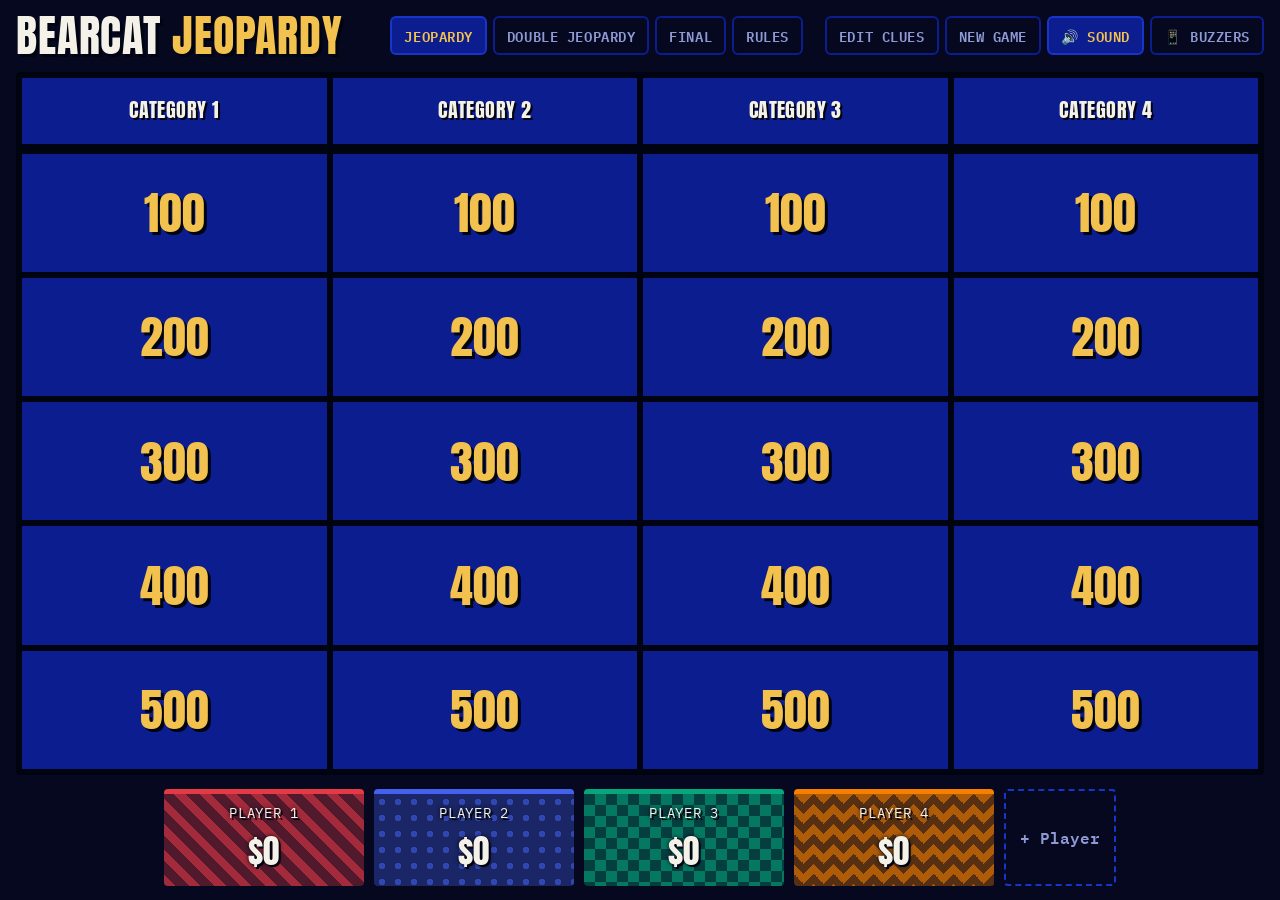
<file: index.html>
<!doctype html>
<html lang="en">
<head>
  <meta charset="utf-8">
  <meta name="viewport" content="width=device-width, initial-scale=1">
  <title>Bearcat Jeopardy</title>
  <link rel="preconnect" href="https://fonts.googleapis.com">
  <link rel="preconnect" href="https://fonts.gstatic.com" crossorigin>
  <link rel="stylesheet" href="https://fonts.googleapis.com/css2?family=Anton&family=Bitter:wght@500;700&family=IBM+Plex+Mono:wght@500;600&display=swap">
  <link rel="stylesheet" href="styles.css">
</head>
<body>
  <div class="app">
    <header>
      <h1 class="brand">Bearcat <span>Jeopardy</span></h1>
      <nav id="nav" aria-label="Game sections"></nav>
    </header>
    <main id="main" class="board-wrap"></main>
    <section id="scores" class="scores" aria-label="Scores"></section>
  </div>
  <div id="overlay" class="overlay" role="dialog" aria-modal="true" hidden></div>
  <script src="audio.js"></script>
  <script src="buzzer.js"></script>
  <script src="media.js"></script>
  <script src="finale.js"></script>
  <script src="game.js"></script>
</body>
</html>
</file>
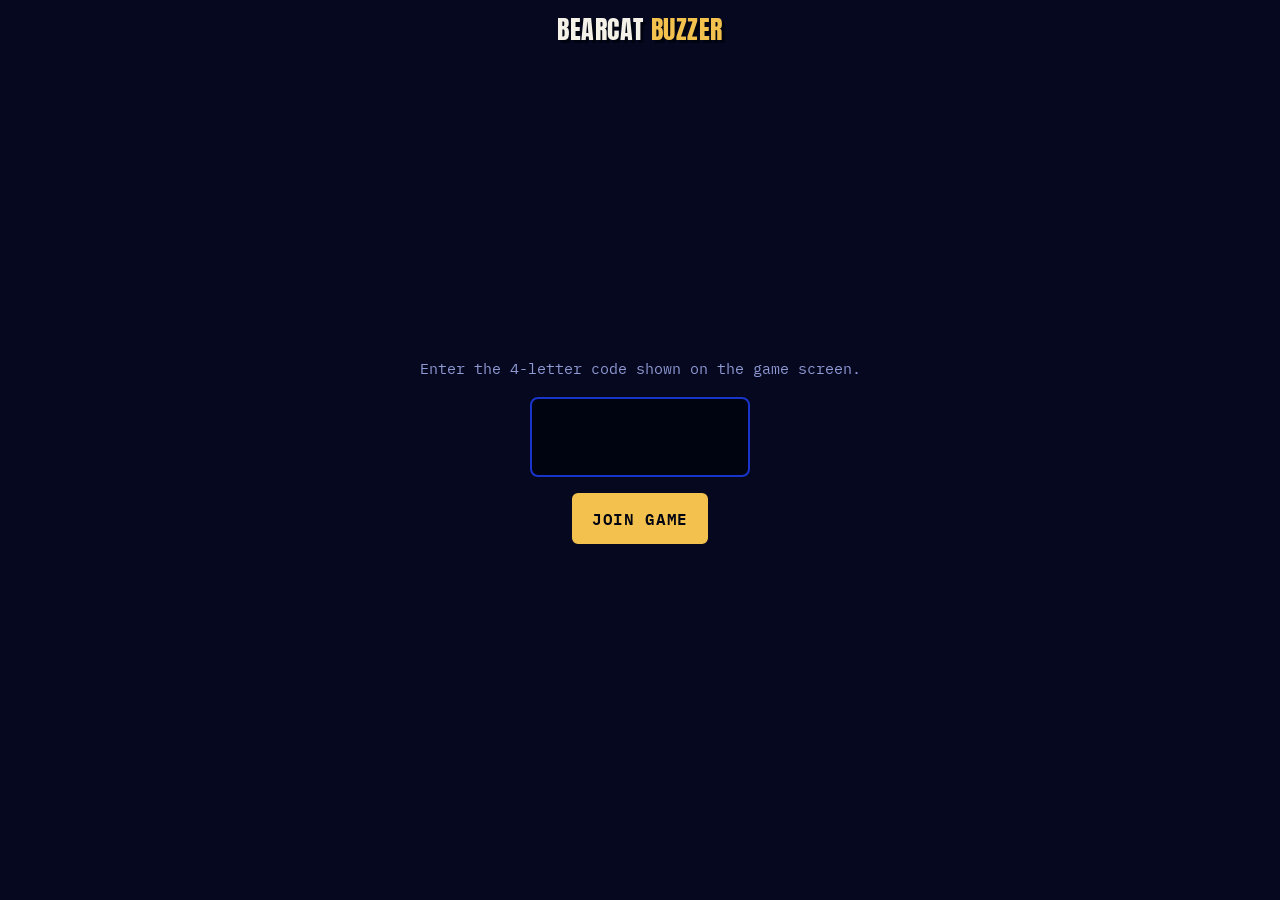
<file: buzz.html>
<!doctype html>
<html lang="en">
<head>
  <meta charset="utf-8">
  <meta name="viewport" content="width=device-width, initial-scale=1, viewport-fit=cover, user-scalable=no">
  <meta name="theme-color" content="#05081f">
  <title>Bearcat Jeopardy Buzzer</title>
  <link rel="preconnect" href="https://fonts.googleapis.com">
  <link rel="preconnect" href="https://fonts.gstatic.com" crossorigin>
  <link rel="stylesheet" href="https://fonts.googleapis.com/css2?family=Anton&family=Bitter:wght@500;700&family=IBM+Plex+Mono:wght@500;600&display=swap">
  <link rel="stylesheet" href="styles.css">
  <style>
    html, body { height: 100%; overflow: hidden; overscroll-behavior: none; }
    body { -webkit-user-select: none; user-select: none; -webkit-tap-highlight-color: transparent; touch-action: manipulation; }
    .phone { height: 100%; display: flex; flex-direction: column; padding: max(16px, env(safe-area-inset-top)) 16px max(16px, env(safe-area-inset-bottom)); gap: 14px; }
    .phone header { justify-content: center; }
    .brand { font-size: 26px; }
    .screen { flex: 1; display: flex; flex-direction: column; align-items: center; justify-content: center; gap: 16px; text-align: center; min-height: 0; }
    .msg strong { color: var(--ink); }
    .code-in { font-family: var(--f-display); font-size: 40px; letter-spacing: .3em; text-align: center; text-transform: uppercase;
      width: 220px; padding: 8px; background: var(--edge); color: var(--gold); border: 2px solid var(--cell-hi); border-radius: 8px; }
    .pick { display: grid; gap: 10px; width: min(420px, 100%); overflow-y: auto; padding: 4px; }
    .pick .pp { min-height: 64px; }
    .pick .pp[aria-disabled="true"] { opacity: .55; }
    .pick .pp small { font-family: var(--f-data); font-size: 11px; color: var(--ink); }
    .new-player { display: flex; gap: 8px; width: min(420px, 100%); }
    .new-player input { flex: 1; min-width: 0; background: var(--edge); border: 2px solid var(--cell-hi); border-radius: 6px; padding: 10px 12px; font-size: 18px; color: var(--ink); }

    .me { display: flex; align-items: center; justify-content: space-between; gap: 10px; width: 100%; font-family: var(--f-data); }
    .me .nm { font-weight: 600; text-transform: uppercase; letter-spacing: .05em; }
    .me .sc { font-family: var(--f-display); font-size: 28px; }
    .me button { background: none; border: 0; color: var(--muted); font-family: var(--f-data); font-size: 12px; text-decoration: underline; padding: 6px; }

    /* The buzzer */
    .buzz {
      width: min(78vw, 52vh, 360px); aspect-ratio: 1; border-radius: 50%; border: 0; padding: 0;
      display: grid; place-items: center; position: relative;
      font-family: var(--f-display); font-size: clamp(40px, 14vw, 72px); letter-spacing: .04em; color: var(--ink);
      text-shadow: 0 0 6px var(--edge), 3px 3px 0 var(--edge);
      box-shadow: 0 10px 0 color-mix(in srgb, var(--pc) 40%, black), 0 14px 30px rgba(0, 0, 0, .6), inset 0 0 0 8px var(--pc);
      transition: transform 80ms ease, box-shadow 80ms ease, filter 200ms ease;
    }
    .buzz:active, .buzz.pressed { transform: translateY(8px); box-shadow: 0 2px 0 color-mix(in srgb, var(--pc) 40%, black), 0 4px 12px rgba(0, 0, 0, .6), inset 0 0 0 8px var(--pc); }
    .buzz[data-state="idle"], .buzz[data-state="locked"], .buzz[data-state="note"] { filter: grayscale(.85) brightness(.55); }
    .buzz[data-state="armed"] { animation: armed 1.1s ease-in-out infinite; }
    @keyframes armed { 50% { box-shadow: 0 10px 0 color-mix(in srgb, var(--pc) 40%, black), 0 0 46px var(--gold), inset 0 0 0 8px var(--gold); } }
    .buzz[data-state="first"] { box-shadow: 0 10px 0 #8a6a12, 0 0 60px var(--gold), inset 0 0 0 10px var(--gold); }
    .status { font-family: var(--f-display); font-size: clamp(24px, 7vw, 36px); text-transform: uppercase; color: var(--gold); margin: 0; min-height: 1.2em; }
    .status.dim { color: var(--muted); }
    .status.bad { color: var(--bad); }
    .detail { font-family: var(--f-data); font-size: 15px; color: var(--ink); margin: 0; min-height: 1.4em; }
    .order { list-style: none; margin: 0; padding: 0; width: min(360px, 100%); font-family: var(--f-data); font-size: 14px; }
    .order li { display: flex; justify-content: space-between; padding: 4px 8px; border-radius: 4px; }
    .order li.mine { background: rgba(242, 193, 78, .15); }
    .conn { font-family: var(--f-data); font-size: 12px; color: var(--muted); text-align: center; }
    .conn.bad { color: var(--bad); }
    .fj { width: min(420px, 100%); display: flex; flex-direction: column; align-items: center; gap: 14px; text-align: center; }
    .fj .me { margin-bottom: 4px; }
    .fj-title { font-family: var(--f-display); font-weight: 400; text-transform: uppercase; color: var(--gold); font-size: 34px; margin: 0; letter-spacing: .03em; }
    .fj-big { font-family: var(--f-display); font-size: 26px; text-transform: uppercase; margin: 0; color: var(--ink); }
    .fj-big strong { color: var(--gold); font-weight: 400; }
    .fj-label { display: grid; gap: 8px; width: 100%; font-family: var(--f-data); font-size: 13px; text-transform: uppercase; letter-spacing: .05em; color: var(--muted); text-align: left; }
    .fj-input { background: var(--edge); border: 2px solid var(--cell-hi); border-radius: 8px; padding: 12px; font-size: 22px; color: var(--ink); font-family: var(--f-clue); text-transform: none; width: 100%; }
    .fj-mine { font-family: var(--f-clue); font-weight: 700; font-size: 20px; color: var(--gold); margin: 0; overflow-wrap: anywhere; }
    .phone .screen { overflow-y: auto; }
    @media (prefers-reduced-motion: reduce) { .buzz[data-state="armed"] { animation: none; box-shadow: 0 10px 0 #000, 0 0 40px var(--gold), inset 0 0 0 8px var(--gold); } }
  </style>
</head>
<body>
  <div class="phone">
    <header><h1 class="brand">Bearcat <span>Buzzer</span></h1></header>
    <main id="screen" class="screen" aria-live="polite"></main>
    <p id="conn" class="conn"></p>
  </div>
  <script src="buzzer.js"></script>
  <script src="phone.js"></script>
</body>
</html>
</file>
<file: styles.css>
/* ---------- Design tokens ---------- */
:root {
  --stage: #05081f;   /* page background */
  --cell: #0b1d8f;    /* board tile */
  --cell-hi: #1834c9; /* tile hover */
  --cell-dim: #060f4a;/* used tile */
  --gold: #f2c14e;    /* dollar values */
  --ink: #f4f1e8;     /* text */
  --muted: #8f99d4;
  --edge: #000310;    /* grid lines, text shadow */
  --good: #38c98a;  --bad: #ff6a6a;  --red: #c8102e;
  --f-display: "Anton", Impact, sans-serif;  /* values, headings */
  --f-clue: "Bitter", Georgia, serif;        /* clue text */
  --f-data: "IBM Plex Mono", monospace;      /* scores, labels */
  --ease-out: cubic-bezier(.2,.8,.2,1);
  --t-open: 420ms;  --t-fade: 300ms;
  color-scheme: dark;
}

* { box-sizing: border-box; }
[hidden] { display: none !important; }
html, body { height: 100%; }
body { margin: 0; background: var(--stage); color: var(--ink); font-family: var(--f-clue); }
button, input, select, textarea { font: inherit; color: inherit; }
button { cursor: pointer; }
:focus-visible { outline: 3px solid var(--gold); outline-offset: 2px; }

/* ---------- Layout ---------- */
.app { min-height: 100%; display: flex; flex-direction: column; gap: 14px; padding: 14px 16px; }

header { display: flex; flex-wrap: wrap; align-items: center; justify-content: space-between; gap: 10px 20px; }
.brand {
  margin: 0; font-family: var(--f-display); font-weight: 400; letter-spacing: .02em;
  font-size: clamp(26px, 3.4vw, 44px); text-transform: uppercase; line-height: 1;
  text-shadow: 3px 3px 0 var(--edge);
}
.brand span { color: var(--gold); }

nav { display: flex; flex-wrap: wrap; gap: 6px; align-items: center; }
.tab {
  background: transparent; border: 2px solid var(--cell); border-radius: 6px;
  padding: 6px 12px; font-family: var(--f-data); font-weight: 600; font-size: 14px;
  color: var(--muted); text-transform: uppercase; letter-spacing: .04em;
}
.tab:hover { color: var(--ink); border-color: var(--cell-hi); }
.tab.on { background: var(--cell); color: var(--gold); border-color: var(--cell-hi); }
.nav-sp { width: 10px; }
.tab.tool.on { background: var(--gold); color: var(--edge); border-color: var(--gold); }
.tab.snd.on { background: var(--cell); color: var(--gold); border-color: var(--cell-hi); }
.tab.snd:not(.on) { color: var(--bad); border-color: var(--bad); }

main { flex: 1; display: flex; flex-direction: column; min-height: 0; }
.board-wrap { overflow-x: auto; }

/* ---------- Board ---------- */
.board {
  flex: 1; display: grid; grid-template-columns: repeat(var(--cols, 6), minmax(110px, 1fr));
  grid-template-rows: minmax(70px, auto) repeat(5, minmax(64px, 1fr));
  gap: 6px; background: var(--edge); padding: 6px; border-radius: 4px; min-height: 440px;
}
.cat {
  background: var(--cell); font-family: var(--f-display); text-transform: uppercase;
  display: grid; place-items: center; text-align: center; padding: 8px;
  font-size: clamp(14px, 1.6vw, 26px); line-height: 1.1; letter-spacing: .02em;
  text-shadow: 2px 2px 0 var(--edge); border-bottom: 4px solid var(--edge);
}
.cell {
  position: relative; background: var(--cell); color: var(--gold); font-family: var(--f-display);
  font-size: clamp(26px, 3.6vw, 52px); border: 0; text-shadow: 3px 3px 0 var(--edge);
  transition: background 150ms ease;
}
.cell:hover { background: var(--cell-hi); }
.cell.used { background: var(--cell-dim); color: transparent; text-shadow: none; pointer-events: none; }
.board.editing .cell.used { pointer-events: auto; color: var(--muted); }
.board.editing .cell.blank::after {
  content: ""; position: absolute; top: 8px; right: 8px; width: 10px; height: 10px;
  border-radius: 50%; background: var(--bad);
}

.hint {
  font-family: var(--f-data); font-size: 14px; color: var(--muted);
  margin: 0 0 10px; display: flex; gap: 12px; flex-wrap: wrap;
}
.hint strong { color: var(--gold); font-weight: 600; }

/* ---------- Score podiums ---------- */
.scores { display: flex; flex-wrap: wrap; justify-content: center; gap: 10px; }
.pod {
  min-width: 150px; flex: 0 1 200px; display: flex; flex-direction: column; align-items: center; gap: 4px;
  background-color: var(--cell); border: 0; border-top: 5px solid var(--pc, var(--gold)); border-radius: 4px; padding: 10px 14px;
}
.pod:hover { background-color: var(--cell-hi); }
.pod.pl:hover { background-color: color-mix(in srgb, var(--pc) 50%, var(--stage)); }
.pod .nm { font-family: var(--f-data); font-size: 14px; text-transform: uppercase; letter-spacing: .05em; color: var(--ink); }
.pod .nm, .pod .sc, .look-preview .nm, .look-preview .sc, .pp .nm, .pp .sc {
  text-shadow: 0 0 4px var(--edge), 2px 2px 0 var(--edge);
}
.pod .sc { font-family: var(--f-display); font-size: clamp(24px, 2.6vw, 38px); letter-spacing: .02em; }
.sc.neg { color: var(--bad); }
.pod.add { flex: 0 0 auto; min-width: 110px; justify-content: center; background-color: transparent;
  border: 2px dashed var(--cell-hi); color: var(--muted); font-family: var(--f-data); font-weight: 600; }

/* ---------- Buttons and forms ---------- */
.btn {
  background: transparent; border: 2px solid var(--gold); color: var(--gold); border-radius: 6px;
  padding: 10px 18px; font-family: var(--f-data); font-weight: 600; font-size: 16px;
  text-transform: uppercase; letter-spacing: .04em;
}
.btn:hover { background: rgba(242, 193, 78, .12); }
.btn.primary { background: var(--gold); color: var(--edge); }
.btn.primary:hover { background: #ffd56b; }
.btn.ghost { border-color: var(--muted); color: var(--muted); }
.btn.danger { border-color: var(--bad); color: var(--bad); }
.row { display: flex; flex-wrap: wrap; gap: 10px; justify-content: center; }

.form { display: grid; gap: 14px; width: min(560px, 100%); margin: 0 auto; text-align: left; }
.form label { display: grid; gap: 6px; font-family: var(--f-data); font-size: 13px; text-transform: uppercase; letter-spacing: .05em; color: var(--muted); }
.form input, .form select, .form textarea, .wager input {
  background: var(--edge); border: 2px solid var(--cell-hi); border-radius: 6px; padding: 10px 12px;
  font-family: var(--f-clue); font-size: 18px; text-transform: none; letter-spacing: 0; color: var(--ink);
}
.form textarea { resize: vertical; min-height: 90px; }
.form small { color: var(--gold); text-transform: none; }

/* ---------- Overlay: clue card that zooms out of its tile ---------- */
.overlay {
  position: fixed; inset: 0; z-index: 10;
  background: var(--cell);
  display: grid; place-items: center; overflow: auto; padding: 24px 16px;
  transform-origin: 0 0;
  /* start state = the clicked tile */
  transform: translate(var(--x, 0), var(--y, 0)) scale(var(--sx, 1), var(--sy, 1));
  transition: transform var(--t-open) var(--ease-out), opacity var(--t-open) ease;
}
.overlay.open { transform: none; }          /* end state = full screen */

/* pop-ups without a tile also fade */
.overlay.popup { opacity: 0; }
.overlay.popup.open { opacity: 1; }

/* text waits until the card has grown */
.overlay > * { opacity: 0; transition: opacity 160ms ease; }
.overlay.open > * { opacity: 1; transition-delay: calc(var(--t-open) - 120ms); }

/* closing: text out first, then shrink */
.overlay.closing { transition-delay: 120ms; }
.overlay.closing > * { transition-delay: 0s; }

.card { width: min(1100px, 100%); display: flex; flex-direction: column; align-items: center; gap: 22px; text-align: center; }
.card.swap { animation: fade-in var(--t-fade) ease both; }
@keyframes fade-in { from { opacity: 0; } }

.card-top { width: 100%; display: flex; justify-content: space-between; align-items: baseline; gap: 12px; flex-wrap: wrap; }
.eyebrow { font-family: var(--f-data); font-weight: 600; text-transform: uppercase; letter-spacing: .08em; color: var(--muted); font-size: clamp(13px, 1.3vw, 18px); margin: 0; }
.val { font-family: var(--f-display); color: var(--gold); font-size: clamp(24px, 2.6vw, 40px); text-shadow: 2px 2px 0 var(--edge); }
.title { font-family: var(--f-display); font-weight: 400; text-transform: uppercase; color: var(--gold);
  font-size: clamp(32px, 4.6vw, 64px); margin: 0; text-shadow: 3px 3px 0 var(--edge); letter-spacing: .02em; }

.clue {
  margin: 0; font-family: var(--f-clue); font-weight: 700; text-transform: uppercase;
  font-size: clamp(26px, 4.2vw, 60px); line-height: 1.2; text-shadow: 3px 3px 0 var(--edge);
  overflow-wrap: anywhere;
}
.muted { color: var(--muted); }

/* ---------- Answer that fades in and out ---------- */
.answer {
  margin: 0; min-height: 1.3em; font-family: var(--f-clue); font-weight: 700; color: var(--gold);
  font-size: clamp(22px, 3vw, 44px); text-shadow: 2px 2px 0 var(--edge); overflow-wrap: anywhere;
  opacity: 0;
  transform: translateY(12px);
  visibility: hidden;
  /* when hiding: fade out, then turn visibility off */
  transition: opacity var(--t-fade) ease,
              transform var(--t-fade) var(--ease-out),
              visibility 0s linear var(--t-fade);
}
.answer.shown {
  opacity: 1;
  transform: none;
  visibility: visible;
  transition-delay: 0s;   /* when showing: visible immediately, then fade in */
}

/* ---------- Judging ---------- */
.judges { display: flex; flex-wrap: wrap; justify-content: center; gap: 10px; }
.judge { display: flex; align-items: center; gap: 6px; background: rgba(0, 3, 16, .35); border-radius: 8px; padding: 6px 6px 6px 10px;
  border-left: 5px solid var(--pc, transparent); }
.judge .nm { font-family: var(--f-data); font-weight: 600; font-size: 14px; text-transform: uppercase; margin-right: 4px; }
.judge .w { font-family: var(--f-data); font-size: 13px; color: var(--muted); margin-right: 4px; }
.jb { width: 44px; height: 44px; border-radius: 6px; border: 2px solid; background: transparent; font-size: 22px; line-height: 1; }
.jb.ok { border-color: var(--good); color: var(--good); }
.jb.no { border-color: var(--bad); color: var(--bad); }
.jb.ok.on { background: var(--good); color: var(--edge); }
.jb.no.on { background: var(--bad); color: var(--edge); }
.jb:disabled { cursor: default; opacity: .35; }
.jb.on:disabled { opacity: 1; }

/* House-rule reminder on clue cards */
.house { margin: 0; font-family: var(--f-data); font-size: clamp(13px, 1.3vw, 17px); color: var(--muted); }

/* ---------- Daily Double ---------- */
.dd-title { font-size: clamp(48px, 8vw, 120px); }
@keyframes dd-pop {
  0%   { transform: scale(.3) rotate(-8deg); opacity: 0; }
  70%  { transform: scale(1.08) rotate(2deg); opacity: 1; }
  100% { transform: scale(1) rotate(0); }
}
.overlay.open .dd-title { animation: dd-pop 600ms var(--ease-out) var(--t-open) both; }

/* ---------- Final Jeopardy ---------- */
.final { margin: auto; width: min(900px, 100%); display: flex; flex-direction: column; align-items: center; gap: 22px; text-align: center; padding: 24px 0; }
.final-cat { font-family: var(--f-display); font-weight: 400; text-transform: uppercase; font-size: clamp(34px, 5vw, 72px);
  margin: 0; color: var(--gold); text-shadow: 3px 3px 0 var(--edge); }
.wagers { display: flex; flex-wrap: wrap; justify-content: center; gap: 12px; }
.wager { display: grid; gap: 6px; background: var(--cell); border-radius: 6px; padding: 12px 14px; min-width: 170px; text-align: left;
  border-top: 5px solid var(--pc, var(--gold)); }
.wager .nm { font-family: var(--f-data); font-weight: 600; text-transform: uppercase; font-size: 14px; }
.wager .cap { font-family: var(--f-data); font-size: 12px; color: var(--muted); }
.wager input { width: 100%; }
.timer { font-family: var(--f-display); font-size: clamp(28px, 3.4vw, 52px); color: var(--ink); text-shadow: 2px 2px 0 var(--edge); }
.timer.low { color: var(--bad); }

.standings { list-style: none; margin: 0; padding: 0; width: min(720px, 100%); display: grid; gap: 10px; }
.standings li {
  display: grid; grid-template-columns: 44px 1fr auto; grid-template-areas: "pl nm sc" "pl dr dr";
  align-items: center; gap: 2px 14px; background: rgba(0, 3, 16, .35); border: 3px solid transparent; border-radius: 8px; padding: 10px 16px; text-align: left;
}
.standings .place { grid-area: pl; font-family: var(--f-display); font-size: 30px; color: var(--muted); }
.standings .nm { grid-area: nm; font-family: var(--f-data); font-weight: 600; text-transform: uppercase; font-size: 18px; }
.standings .sc { grid-area: sc; font-family: var(--f-display); font-size: 30px; }
.standings .rule { grid-area: dr; font-family: var(--f-data); font-size: 13px; color: var(--muted); }
.standings li.win { background: var(--gold); color: var(--edge); }
.standings li.win .place, .standings li.win .rule { color: var(--edge); }
.standings li.last { border-color: var(--red); }

/* ---------- Rules ---------- */
.rules { margin: 0 auto; width: min(820px, 100%); padding: 8px 0 24px; line-height: 1.55; font-size: 18px; }
.rules h2 { font-family: var(--f-display); font-weight: 400; text-transform: uppercase; color: var(--gold); font-size: 28px; margin: 22px 0 6px; letter-spacing: .02em; }
.rules ul { margin: 0; padding-left: 22px; }
.rules li { margin: 4px 0; }

/* ---------- Player looks: a color (--pc) and a pattern ----------
   .pl tints the background with the player's color; .pat-* draws the pattern over it */
.pl {
  --pk: color-mix(in srgb, var(--pc) 55%, transparent);      /* pattern ink */
  background-color: color-mix(in srgb, var(--pc) 34%, var(--stage));
}
.pat-solid { background-image: none; background-color: color-mix(in srgb, var(--pc) 45%, var(--stage)); }
.pat-stripes { background-image: repeating-linear-gradient(45deg, var(--pk) 0 8px, transparent 8px 18px); }
.pat-pinstripe { background-image: repeating-linear-gradient(90deg, var(--pk) 0 2px, transparent 2px 11px); }
.pat-dots { background-image: radial-gradient(var(--pk) 28%, transparent 31%); background-size: 16px 16px; }
.pat-checks { background-image: conic-gradient(var(--pk) 25%, transparent 0 50%, var(--pk) 0 75%, transparent 0); background-size: 22px 22px; }
.pat-grid {
  background-image: linear-gradient(var(--pk) 2px, transparent 2px), linear-gradient(90deg, var(--pk) 2px, transparent 2px);
  background-size: 16px 16px;
}
.pat-zigzag {
  background-image: linear-gradient(135deg, var(--pk) 25%, transparent 25%), linear-gradient(225deg, var(--pk) 25%, transparent 25%),
                    linear-gradient(315deg, var(--pk) 25%, transparent 25%), linear-gradient(45deg, var(--pk) 25%, transparent 25%);
  background-position: -10px 0, -10px 0, 0 0, 0 0; background-size: 20px 20px;
}
.pat-diamonds {
  background-image: linear-gradient(45deg, var(--pk) 25%, transparent 25% 75%, var(--pk) 75%),
                    linear-gradient(-45deg, var(--pk) 25%, transparent 25% 75%, var(--pk) 75%);
  background-size: 22px 22px;
}
.pat-waves { background-image: radial-gradient(circle at 10px 0, transparent 6px, var(--pk) 7px 9px, transparent 10px); background-size: 20px 12px; }
.pat-confetti {
  background-image: radial-gradient(circle at 20% 30%, var(--pk) 2.5px, transparent 3.5px),
                    radial-gradient(circle at 70% 55%, var(--pk) 3px, transparent 4px),
                    radial-gradient(circle at 40% 85%, var(--pk) 2px, transparent 3px),
                    radial-gradient(circle at 85% 15%, var(--pk) 2px, transparent 3px);
  background-size: 34px 34px;
}

/* a small badge of a player's look, next to their name */
.chip {
  display: inline-block; width: 18px; height: 18px; border-radius: 5px; margin-right: 8px; vertical-align: -3px;
  border: 2px solid var(--pc); background-size: 10px 10px; flex: 0 0 auto;
}

/* player pop-up: live preview, color and pattern swatches */
.look-preview {
  width: min(260px, 100%); display: flex; flex-direction: column; align-items: center; gap: 4px;
  border-top: 5px solid var(--pc); border-radius: 4px; padding: 12px 16px;
}
.look-preview .nm { font-family: var(--f-data); font-size: 15px; font-weight: 600; text-transform: uppercase; letter-spacing: .05em; }
.look-preview .sc { font-family: var(--f-display); font-size: 36px; }
.field { display: grid; gap: 8px; }
.flabel { font-family: var(--f-data); font-size: 13px; text-transform: uppercase; letter-spacing: .05em; color: var(--muted); }
.swatches { display: flex; flex-wrap: wrap; gap: 8px; }
.swatch {
  width: 40px; height: 40px; border-radius: 8px; border: 2px solid var(--edge); padding: 0;
  box-shadow: 0 0 0 2px transparent;
}
.swatch:not(.pl) { background-color: var(--pc); }
.swatch.pl { border-color: var(--pc); }
.swatch[aria-checked="true"] { box-shadow: 0 0 0 3px var(--gold); }
.swatch.custom { position: relative; overflow: hidden; display: inline-block;
  background: conic-gradient(#e63946, #f4c430, #8ac926, #00b4d8, #4361ee, #ff006e, #e63946); }
.swatch.custom input { position: absolute; inset: -8px; width: calc(100% + 16px); height: calc(100% + 16px); opacity: 0; cursor: pointer; }

/* Daily Double: who found it */
.pick-player { display: flex; flex-wrap: wrap; gap: 8px; }
.pp {
  flex: 1 1 120px; display: flex; flex-direction: column; align-items: center; gap: 2px; padding: 8px 10px;
  border: 0; border-top: 4px solid var(--pc); border-radius: 6px; box-shadow: 0 0 0 2px transparent;
}
.pp .nm { font-family: var(--f-data); font-weight: 600; font-size: 13px; text-transform: uppercase; }
.pp .sc { font-family: var(--f-display); font-size: 20px; }
.pp[aria-checked="true"] { box-shadow: 0 0 0 3px var(--gold); }

/* Edit mode: where the Daily Doubles are hiding */
.board.editing .cell.dd::before, .dd-key {
  font-family: var(--f-data); font-weight: 600; font-size: 12px; letter-spacing: .05em;
  color: var(--edge); background: var(--gold); border-radius: 4px; padding: 1px 5px; text-shadow: none;
}
.board.editing .cell.dd::before { content: "DD"; position: absolute; top: 6px; left: 6px; }
.btn.mini { padding: 4px 10px; font-size: 12px; }
.btn:disabled { opacity: .4; cursor: default; }

/* Edit mode: delete a category */
.cat { position: relative; }
.board.editing .cat { padding-top: 32px; }
.col-del {
  position: absolute; top: 4px; right: 4px; width: 26px; height: 26px; border-radius: 50%; padding: 0;
  border: 2px solid var(--bad); background: var(--edge); color: var(--bad); font: 600 16px/1 var(--f-data);
}
.col-del:hover, .col-del:focus-visible { background: var(--bad); color: var(--edge); }

/* ---------- Sound panel: volume dials ---------- */
.sound-card { gap: 18px; }
.knobs { display: flex; flex-wrap: wrap; justify-content: center; gap: 18px 22px; }
.knob-box { display: flex; flex-direction: column; align-items: center; gap: 8px; width: 112px; }
.knob {
  --a: calc(var(--v) * 2.7deg);                       /* the dial sweeps 270°, from 7 o'clock to 5 o'clock */
  position: relative; width: 96px; height: 96px; border-radius: 50%; cursor: ns-resize; touch-action: none;
  background: conic-gradient(from 225deg, var(--gold) 0 var(--a), var(--edge) var(--a) 270deg, transparent 270deg);
}
.knob-cap {
  position: absolute; inset: 9px; border-radius: 50%; display: grid; place-items: center;
  background: radial-gradient(circle at 35% 30%, var(--cell-hi), var(--cell) 60%, var(--cell-dim));
  box-shadow: 0 3px 8px rgba(0, 0, 0, .5);
}
.knob-cap::before {                                     /* the pointer line */
  content: ""; position: absolute; left: 50%; top: 6px; width: 4px; height: 16px; margin-left: -2px; border-radius: 2px;
  background: var(--gold); transform-origin: 2px 33px; transform: rotate(calc(var(--a) - 135deg));
}
.knob-val { font-family: var(--f-display); font-size: 24px; color: var(--ink); }
.knob-label { font-family: var(--f-data); font-weight: 600; font-size: 13px; text-transform: uppercase; letter-spacing: .04em; text-align: center; }
.knob-box.off .knob { filter: grayscale(1) brightness(.6); }
.knob-box.off .knob-label { color: var(--muted); text-decoration: line-through; }
.tgl {
  background: transparent; border: 2px solid var(--muted); color: var(--muted); border-radius: 999px;
  padding: 3px 14px; font-family: var(--f-data); font-weight: 600; font-size: 12px; text-transform: uppercase;
}
.tgl[aria-pressed="true"] { border-color: var(--good); color: var(--good); }
.tgl.wide { padding: 8px 16px; font-size: 13px; }
.tgl.wide::before { content: "✗ "; }
.tgl.wide[aria-pressed="true"]::before { content: "✓ "; }
.sound-opts { display: flex; flex-wrap: wrap; gap: 16px 24px; justify-content: center; align-items: end; }
.seg { display: flex; border: 2px solid var(--cell-hi); border-radius: 8px; overflow: hidden; }
.seg button { background: transparent; border: 0; padding: 8px 14px; font-family: var(--f-data); font-weight: 600; font-size: 13px; color: var(--muted); text-transform: uppercase; }
.seg button + button { border-left: 2px solid var(--cell-hi); }
.seg button[aria-checked="true"] { background: var(--gold); color: var(--edge); }

/* Daily Double confetti: above everything, never in the way of a click */
.confetti { position: fixed; inset: 0; width: 100%; height: 100%; z-index: 30; pointer-events: none; }

/* ---------- Phone buzzers ---------- */
.msg { font-family: var(--f-data); color: var(--muted); font-size: 15px; margin: 0; max-width: 560px; line-height: 1.5; }
.big-status { font-size: 18px; color: var(--ink); }
.tab.buzz-tab.on { background: var(--cell); color: var(--gold); border-color: var(--cell-hi); }
.buzz-body { display: flex; flex-direction: column; align-items: center; gap: 18px; width: 100%; }
.join { display: flex; flex-wrap: wrap; align-items: center; justify-content: center; gap: 20px 28px; }
.qr { width: 220px; height: 220px; background: #fff; border-radius: 10px; padding: 8px; display: grid; place-items: center; }
.qr svg { width: 100%; height: 100%; }
.qr .msg { color: var(--edge); font-size: 13px; text-align: center; }
.join-text { display: flex; flex-direction: column; align-items: flex-start; gap: 8px; text-align: left; max-width: 420px; }
.join-link { font-family: var(--f-data); font-size: 15px; color: var(--ink); overflow-wrap: anywhere; }
.room-code { font-family: var(--f-display); font-size: 64px; letter-spacing: .25em; color: var(--gold); margin: 0; line-height: 1; text-shadow: 3px 3px 0 var(--edge); }
.linked { list-style: none; margin: 0; padding: 0; display: grid; gap: 6px; width: min(460px, 100%); }
.linked li { display: grid; grid-template-columns: auto 1fr auto; align-items: center; gap: 8px; font-family: var(--f-data); font-size: 14px;
  background: rgba(0, 3, 16, .35); border-radius: 6px; padding: 6px 10px; text-align: left; }
.linked li span:last-child { color: var(--muted); font-size: 12px; }
.linked li span.on { color: var(--good); }

/* the buzz-in order on a clue card */
.buzzes { display: flex; flex-direction: column; align-items: center; gap: 8px; min-height: 28px; }
.buzz-live, .buzz-wait { font-family: var(--f-data); font-weight: 600; font-size: 14px; text-transform: uppercase; letter-spacing: .06em; }
.buzz-live { color: var(--good); animation: live 1.2s ease-in-out infinite; }
.buzz-wait { color: var(--muted); }
@keyframes live { 50% { opacity: .45; } }
.buzz-order { list-style: none; margin: 0; padding: 0; display: flex; flex-wrap: wrap; justify-content: center; gap: 8px; }
.buzz-order li { display: flex; align-items: center; gap: 2px; font-family: var(--f-data); font-size: 14px;
  background: rgba(0, 3, 16, .35); border-radius: 999px; padding: 5px 12px 5px 8px; border: 2px solid transparent; }
.buzz-order li .nm { font-weight: 600; text-transform: uppercase; margin-right: 8px; }
.buzz-order li .dt { color: var(--muted); }
.buzz-order li.first { border-color: var(--gold); background: rgba(242, 193, 78, .16); font-size: 16px; }
.buzz-order li.first .dt { color: var(--gold); font-weight: 600; }
.buzz-locked { font-family: var(--f-data); font-size: 13px; color: var(--bad); margin: 0; }
.judge.buzzed { box-shadow: 0 0 0 3px var(--gold); background: rgba(242, 193, 78, .14); }

/* ---------- Clue media: pictures, GIFs and YouTube ---------- */
.media { width: 100%; display: flex; flex-direction: column; align-items: center; gap: 6px; }
.media img { max-width: 100%; max-height: 44vh; object-fit: contain; border-radius: 8px; background: var(--edge);
  box-shadow: 0 6px 24px rgba(0, 0, 0, .45); }
.media.yt iframe { width: min(100%, calc(46vh * 16 / 9)); aspect-ratio: 16 / 9; border: 0; border-radius: 8px; background: #000;
  box-shadow: 0 6px 24px rgba(0, 0, 0, .45); }
.yt-link { font-family: var(--f-data); font-size: 12px; color: var(--muted); }
.media.later { display: none; }                               /* shown once the answer is revealed */
.card.revealed .media.later { display: flex; animation: fade-in var(--t-fade) ease both; }
.media-missing { font-family: var(--f-data); font-size: 14px; }
.card.has-media { gap: 16px; }
.card.has-media .clue { font-size: clamp(22px, 3vw, 44px); }

/* in the clue editor */
.media-field { gap: 10px; }
.media-field .flabel small { text-transform: none; letter-spacing: 0; }
.media-field .seg, .clip-field .seg { width: fit-content; }
.clip-field { gap: 10px; }
.media-pane { display: grid; gap: 8px; }
.media-pane input, .media-field input[type=url] {
  background: var(--edge); border: 2px solid var(--cell-hi); border-radius: 6px; padding: 10px 12px;
  font-family: var(--f-clue); font-size: 16px; color: var(--ink); width: 100%;
}
.file-row { display: flex; align-items: center; gap: 10px; flex-wrap: wrap; font-family: var(--f-data); font-size: 13px; }
.file-btn { position: relative; overflow: hidden; display: inline-block; cursor: pointer; text-transform: uppercase; letter-spacing: .04em; color: var(--gold); }
.file-btn input { position: absolute; inset: 0; opacity: 0; cursor: pointer; }
.media-when { display: grid; gap: 8px; }
.media-preview .media img { max-height: 180px; }
.media-preview .media.yt iframe { width: min(100%, 320px); }
.media-msg { margin: 0; min-height: 1em; font-family: var(--f-data); font-size: 13px; color: var(--good); }
.media-msg.bad { color: var(--bad); }
.media-msg:empty { display: none; }

/* sound clip: a pill with the waveform on the left and a play button on the right */
.clip {
  width: min(560px, 100%); height: 68px; display: flex; align-items: center; gap: 14px;
  padding: 8px 10px 8px 24px; border-radius: 999px;
  background: linear-gradient(180deg, var(--cell-hi), var(--cell-dim)); border: 2px solid rgba(242, 193, 78, .45);
  box-shadow: 0 6px 22px rgba(0, 0, 0, .45);
}
.clip.later { display: none; }
.card.revealed .clip.later { display: flex; animation: fade-in var(--t-fade) ease both; }
.clip-wave { flex: 1; height: 100%; display: flex; align-items: center; gap: 2px; cursor: pointer; touch-action: none; }
.clip-wave i { flex: 1; min-width: 2px; height: calc(var(--h) * 82%); min-height: 3px; border-radius: 2px;
  background: rgba(244, 241, 232, .45); transition: background 120ms ease; }
.clip-wave i.on { background: var(--gold); }
.clip-wave:focus-visible { outline-offset: 4px; border-radius: 6px; }
.clip-time { font-family: var(--f-data); font-size: 12px; color: var(--muted); white-space: nowrap; min-width: 34px; text-align: right; }
.clip-play {
  flex: 0 0 auto; width: 52px; height: 52px; border-radius: 50%; border: 0; padding: 0; display: grid; place-items: center;
  background: var(--gold); color: var(--edge); box-shadow: 0 3px 0 #8a6a12; transition: transform 80ms ease;
}
.clip-play:active { transform: translateY(2px); box-shadow: 0 1px 0 #8a6a12; }
.clip-play svg { width: 24px; height: 24px; fill: currentColor; }
.clip-play .i-pause, .clip.playing .clip-play .i-play { display: none; }
.clip.playing .clip-play .i-pause { display: inline; }
.clip.playing { border-color: var(--gold); box-shadow: 0 0 24px rgba(242, 193, 78, .35), 0 6px 22px rgba(0, 0, 0, .45); }
.clip.missing .clip-wave { opacity: .3; }
.clip-field #clipPreview .clip { width: 100%; }
.btn[data-clip-remove] { border-color: var(--bad); color: var(--bad); }

/* edit mode: which tiles have media */
.cell .mbadge { position: absolute; bottom: 6px; left: 8px; display: flex; gap: 4px; font-size: 14px; text-shadow: none; filter: drop-shadow(0 1px 1px #000); }

/* ---------- Finale: wager locks ---------- */
.lock-head { display: flex; flex-wrap: wrap; gap: 10px 18px; align-items: center; justify-content: center; }
.lock-head .hint { margin: 0; }
.lock-grid { display: flex; flex-wrap: wrap; justify-content: center; gap: 14px; width: 100%; }
.lock-card { width: min(300px, 100%); display: grid; gap: 10px; padding: 14px; border-radius: 10px; text-align: left;
  background: var(--cell); border-top: 5px solid var(--pc); box-shadow: 0 0 0 2px transparent; transition: box-shadow 200ms ease; }
.lock-card.locked { box-shadow: 0 0 0 3px var(--gold); background: color-mix(in srgb, var(--pc) 18%, var(--cell)); }
.lc-top { display: flex; justify-content: space-between; align-items: center; gap: 8px; font-family: var(--f-data); }
.lc-top .nm { font-weight: 600; text-transform: uppercase; font-size: 14px; }
.lc-cap { font-size: 12px; color: var(--muted); }
.lc-src { width: 100%; }
.lc-src button { flex: 1; padding: 6px 4px; font-size: 11px; }
.lc-src button:disabled { opacity: .45; cursor: not-allowed; }
.lc-input { background: var(--edge); border: 2px solid var(--cell-hi); border-radius: 6px; padding: 8px 10px; font-size: 18px; color: var(--ink); letter-spacing: .2em; }
.lc-status { margin: 0; font-family: var(--f-data); font-size: 13px; color: var(--ink); }
.lock-card.locked .lc-status { color: var(--gold); font-weight: 600; }
.lock-card .row { justify-content: flex-start; }
.btn:disabled { opacity: .4; cursor: not-allowed; }

/* ---------- Finale: the clue card's countdown controls and answer status ---------- */
.timer-ctl { display: flex; flex-wrap: wrap; gap: 8px; justify-content: center; align-items: center; }
.times-up { font-family: var(--f-data); font-weight: 600; color: var(--bad); text-transform: uppercase; letter-spacing: .05em; }
.timer.expired { color: var(--bad); }
.responses { display: flex; flex-wrap: wrap; justify-content: center; gap: 8px; }
.resp { display: inline-flex; align-items: center; gap: 2px; font-family: var(--f-data); font-weight: 600; font-size: 13px; text-transform: uppercase;
  background: rgba(0, 3, 16, .35); border-left: 5px solid var(--pc); border-radius: 8px; padding: 6px 12px 6px 8px; }
.resp small { margin-left: 8px; color: var(--muted); text-transform: none; font-weight: 500; }
.resp.in small { color: var(--good); }

/* ---------- Finale: player-by-player reveals ---------- */
.fx-card { gap: 18px; }
.order-list { list-style: none; margin: 0; padding: 0; display: grid; gap: 8px; width: min(520px, 100%); }
.order-list li { display: flex; justify-content: space-between; align-items: center; gap: 10px; padding: 8px 12px; border-radius: 8px;
  background: rgba(0, 3, 16, .35); border-left: 6px solid var(--pc); font-family: var(--f-data); font-weight: 600; text-transform: uppercase; }
.ol-btns { display: flex; gap: 6px; }
.rv-name { font-family: var(--f-display); font-size: clamp(44px, 7vw, 96px); text-transform: uppercase; letter-spacing: .03em; line-height: 1.05;
  padding: 10px 40px; border-radius: 12px; border-top: 6px solid var(--pc); text-shadow: 0 0 6px var(--edge), 3px 3px 0 var(--edge);
  animation: rv-in 500ms var(--ease-out) both; }
@keyframes rv-in { from { opacity: 0; transform: scale(.85); } }
.rv-row { display: flex; flex-wrap: wrap; justify-content: center; gap: 14px; width: 100%; }
.rv-box { flex: 1 1 200px; max-width: 420px; display: grid; gap: 4px; padding: 12px 16px; border-radius: 10px; background: rgba(0, 3, 16, .35);
  border: 2px solid transparent; }
.rv-box.on { border-color: var(--cell-hi); animation: rv-in 380ms var(--ease-out) both; }
.rv-box.ok { border-color: var(--good); background: rgba(56, 201, 138, .14); }
.rv-box.no { border-color: var(--bad); background: rgba(255, 106, 106, .12); }
.rv-k { font-family: var(--f-data); font-size: 12px; text-transform: uppercase; letter-spacing: .08em; color: var(--muted); }
.rv-v { font-family: var(--f-clue); font-weight: 700; font-size: clamp(20px, 2.4vw, 32px); overflow-wrap: anywhere; }
.rv-box.ok .rv-v { color: var(--good); }
.rv-box.no .rv-v { color: var(--bad); }
.rv-ans { color: var(--gold); }
.rv-score { display: flex; align-items: baseline; gap: 14px; opacity: .55; }
.rv-score.on { opacity: 1; }
.rv-total { font-family: var(--f-display); font-size: clamp(48px, 6vw, 84px); color: var(--ink); text-shadow: 3px 3px 0 var(--edge); }
.rv-delta { font-family: var(--f-display); font-size: 32px; animation: rv-in 400ms var(--ease-out) both; }
.rv-delta.up { color: var(--good); }
.rv-delta.down { color: var(--bad); }
.btn.rv-ok { border-color: var(--good); color: var(--good); }
.btn.rv-no { border-color: var(--bad); color: var(--bad); }
.rv-paper { display: grid; gap: 6px; font-family: var(--f-data); font-size: 13px; text-transform: uppercase; color: var(--muted); }
.rv-paper input { background: var(--edge); border: 2px solid var(--cell-hi); border-radius: 6px; padding: 10px; font-size: 22px; color: var(--ink); width: 200px; }
.rv-host { opacity: .85; }
.reveal-card.instant *, .reveal-card.instant { animation: none !important; }

/* ---------- Finale: the champion ---------- */
.champ-card { gap: 14px; }
.champ-trophy { font-size: clamp(80px, 12vw, 150px); line-height: 1; filter: drop-shadow(0 8px 24px rgba(242, 193, 78, .45)); }
.champ-card.play .champ-trophy { animation: trophy 1.2s var(--ease-out) both; }
@keyframes trophy { 0% { transform: translateY(40px) scale(.3) rotate(-12deg); opacity: 0; } 60% { transform: translateY(-10px) scale(1.12) rotate(4deg); opacity: 1; } 100% { transform: none; } }
.champ-kicker { margin: 0; font-family: var(--f-display); text-transform: uppercase; letter-spacing: .06em; color: var(--gold);
  font-size: clamp(26px, 4vw, 52px); text-shadow: 3px 3px 0 var(--edge); }
.champ-card.play .champ-kicker { animation: rv-in 600ms var(--ease-out) 300ms both; }
.champ-names { display: flex; flex-wrap: wrap; justify-content: center; gap: 16px; }
.champ-name { display: flex; flex-direction: column; align-items: center; gap: 2px; padding: 14px 34px; border-radius: 14px; border-top: 6px solid var(--pc);
  text-shadow: 0 0 6px var(--edge), 3px 3px 0 var(--edge); }
.champ-card.play .champ-name { animation: rv-in 700ms var(--ease-out) 600ms both; }
.champ-name .nm { font-family: var(--f-display); font-size: clamp(40px, 6vw, 84px); text-transform: uppercase; letter-spacing: .03em; }
.champ-name .sc { font-family: var(--f-display); font-size: clamp(28px, 3.4vw, 48px); color: var(--gold); }
.champ-msg { margin: 0; font-family: var(--f-clue); font-weight: 700; font-size: clamp(18px, 2vw, 26px); }

/* ---------- Finale: the Bearcat Yearbook ---------- */
.awards { display: flex; flex-wrap: wrap; justify-content: center; gap: 16px; width: 100%; }
.award { width: min(300px, 100%); display: flex; flex-direction: column; align-items: center; gap: 8px; padding: 16px; border-radius: 12px;
  background: rgba(0, 3, 16, .4); border: 2px solid rgba(242, 193, 78, .35); animation: award-in 600ms var(--ease-out) calc(var(--n) * 160ms) both; }
@keyframes award-in { from { opacity: 0; transform: translateY(24px) scale(.9); } }
.award.hidden-award { opacity: .45; border-style: dashed; }
.aw-icon { font-size: 44px; line-height: 1; }
.aw-title { margin: 0; font-family: var(--f-display); font-weight: 400; text-transform: uppercase; letter-spacing: .03em; color: var(--gold); font-size: 22px; }
.aw-who { display: flex; flex-wrap: wrap; justify-content: center; gap: 6px; }
.aw-name { font-family: var(--f-data); font-weight: 600; text-transform: uppercase; font-size: 15px; padding: 4px 12px; border-radius: 999px;
  border-top: 3px solid var(--pc); text-shadow: 0 0 4px var(--edge), 1px 1px 0 var(--edge); }
.aw-why { margin: 0; font-family: var(--f-data); font-size: 13px; color: var(--muted); }
.aw-edit { display: grid; gap: 8px; width: 100%; text-align: left; }
.aw-edit label { display: grid; gap: 4px; font-family: var(--f-data); font-size: 11px; text-transform: uppercase; color: var(--muted); }
.aw-edit input, .aw-edit select { background: var(--edge); border: 2px solid var(--cell-hi); border-radius: 6px; padding: 6px 8px; color: var(--ink); font-size: 14px; }

/* ---------- Finale: One Last Memory ---------- */
.memory-q { margin: 0; max-width: 900px; font-family: var(--f-clue); font-weight: 700; font-size: clamp(26px, 3.6vw, 52px); line-height: 1.25;
  text-shadow: 3px 3px 0 var(--edge); }
.memory-q.swap { animation: rv-in 450ms var(--ease-out) both; }

@media (prefers-reduced-motion: reduce) {
  .rv-name, .rv-box.on, .rv-delta, .award, .memory-q.swap,
  .champ-card.play .champ-trophy, .champ-card.play .champ-kicker, .champ-card.play .champ-name { animation: none !important; }
}

/* ---------- Small screens ---------- */
@media (max-width: 640px) {
  .app { padding: 12px 16px; }
  .pod { min-width: 120px; flex-basis: 140px; }
  .nav-sp { display: none; }
}

/* ---------- Reduced motion: keep the fades, drop the movement ---------- */
@media (prefers-reduced-motion: reduce) {
  .overlay { transform: none !important; opacity: 0; transition: opacity 150ms; }
  .overlay.open { opacity: 1; }
  .answer { transform: none; }
  .overlay.open .dd-title { animation: none; }
}
</file>
